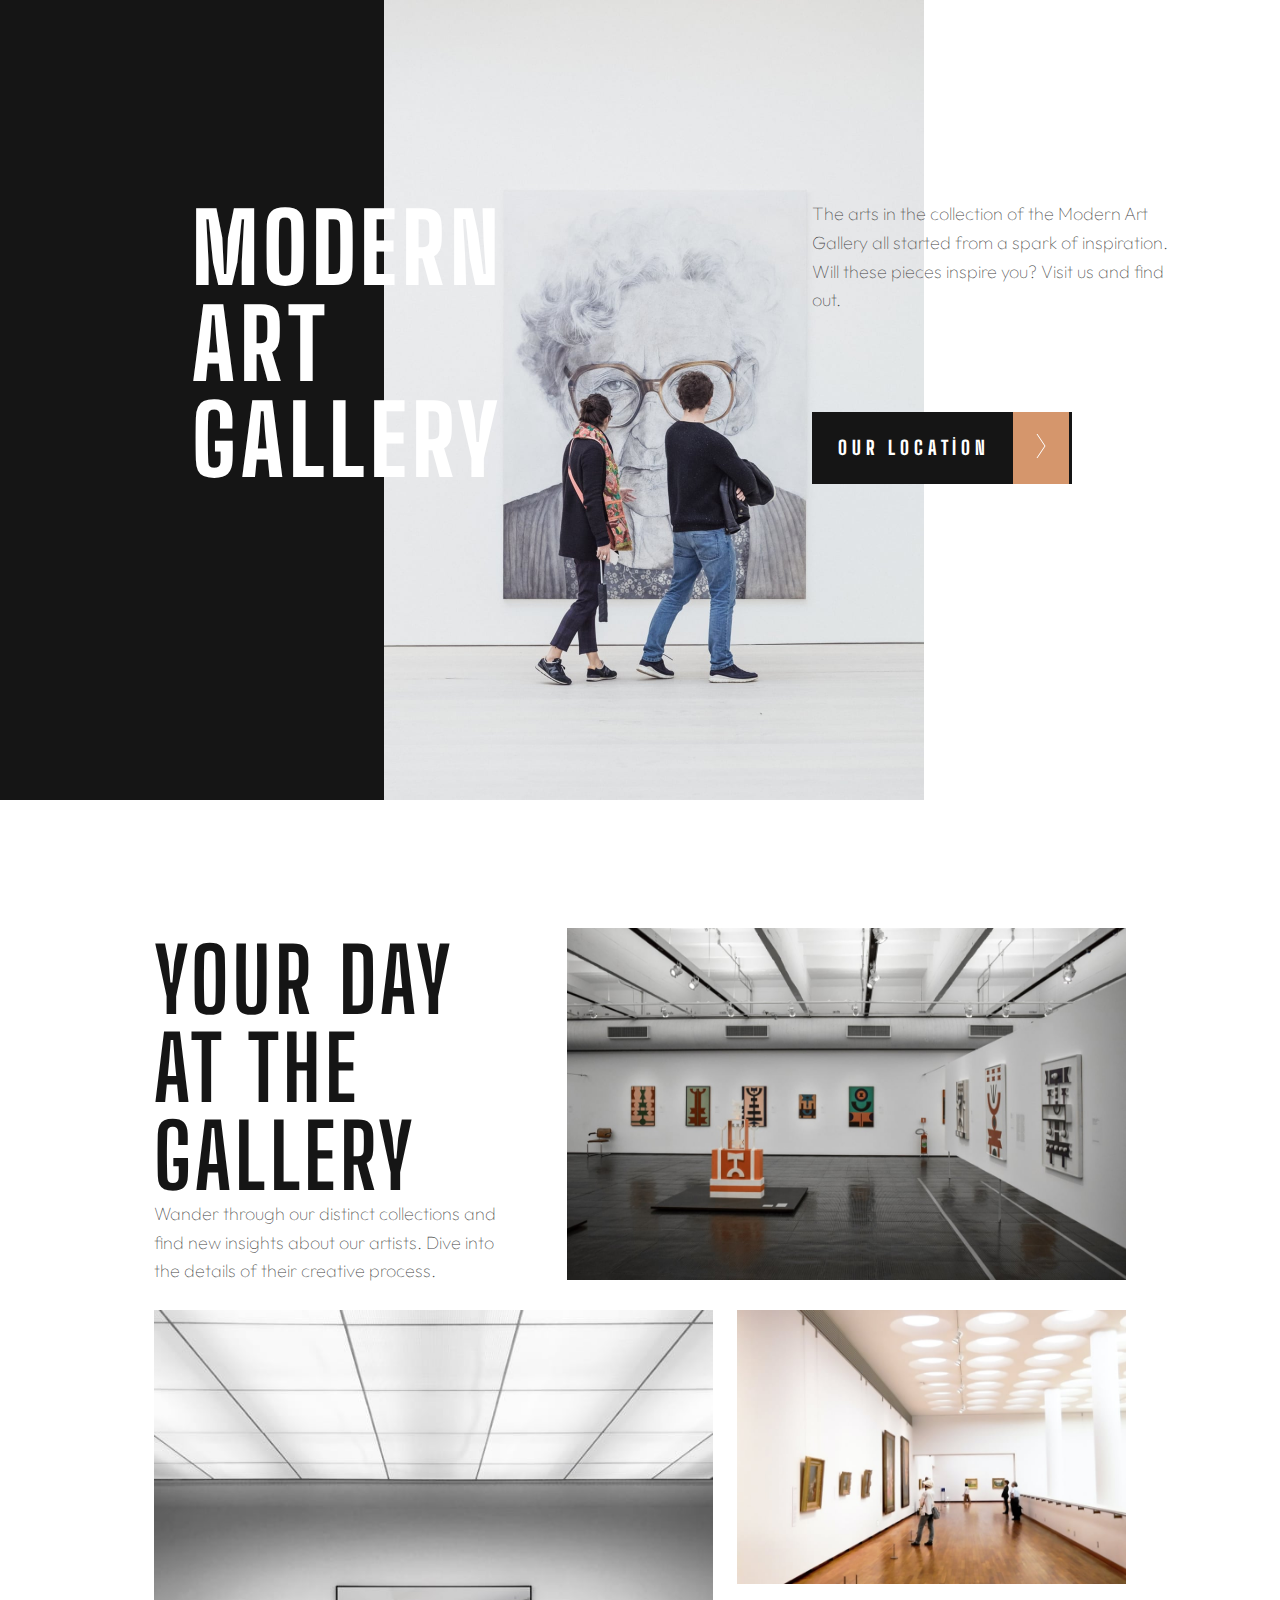
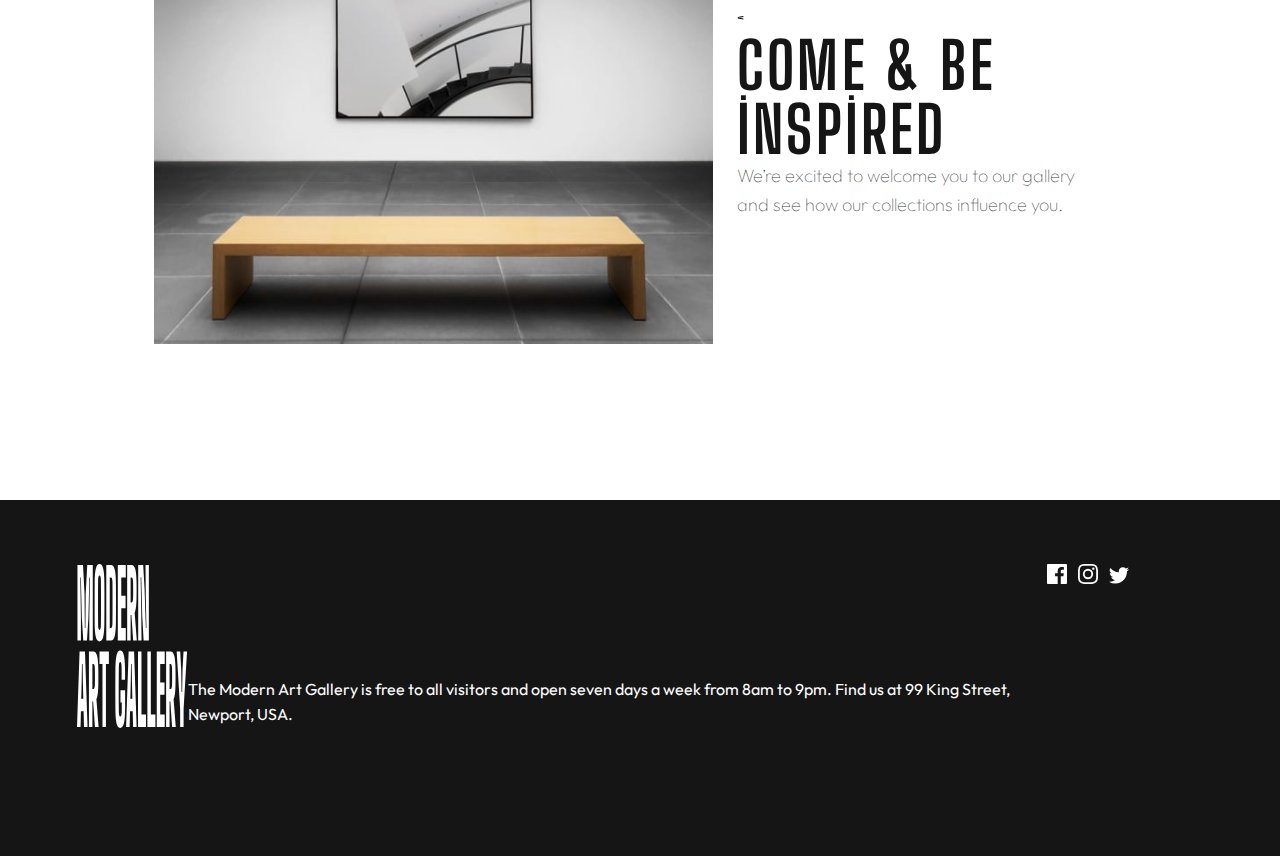
<file: index.html>
<!DOCTYPE html>
<html lang="tr">
<head>
  <meta charset="UTF-8">
  <meta name="viewport" content="width=device-width, initial-scale=1.0">

  <link rel="preconnect" href="https://fonts.googleapis.com">
  <link rel="preconnect" href="https://fonts.gstatic.com" crossorigin>
  <link href="https://fonts.googleapis.com/css2?family=Big+Shoulders+Display:wght@400;500;600;700;900&display=swap" rel="stylesheet">
  <link href="https://fonts.googleapis.com/css2?family=Outfit:wght@300&display=swap" rel="stylesheet">

  <link href="index.css" rel="stylesheet" type="text/css">
  
  <title>Vize Ödevi</title>
</head>
<body>

<main>
  <header>
    <div class="black-box-desk">
    </div>

    <div class="mobile-header">
      <img src="assets/mobile/image-hero@2x.jpg" alt="mobile-hero"/>
    </div>
    <div class="tablet-header">
      <img src="assets/tablet/image-hero@2x.jpg" alt="tablet-hero"/>
    </div>
    <div class="desktop-header">
      <img src="assets/desktop/image-hero@2x.jpg" alt="desktop-hero"/>
    </div>

    <h1>Modern Art Gallery</h1>

    <p>The arts in the collection of the Modern Art Gallery all started
    from a spark of inspiration. Will these pieces inspire you? Visit
    us and find out.</p>


    <div class="buton">
      <a href="location.html">Our Location</a>
    </div>

  </header>


  <div class="icerik">

    <div class="mobile-grid1">
      <img src="assets/mobile/image-grid-1@2x.jpg" alt="grid1"/>
    </div>
    <div class="tablet-grid1">
      <img src="assets/tablet/image-grid-1@2x.jpg" alt="tablet-grid1"/>
    </div>
    <div class="desktop-grid1">
      <img src="assets/desktop/image-grid-1@2x.jpg" alt="desktop-grid1"/>
    </div>

    <div class="grid-title">
      <h2>Your day <br>at the <br>gallery</h2>

      <p>Wander through our distinct collections and find new insights about
      our artists. Dive into the details of their creative process.</p>
    </div>

    <div class="mobile-grid2">
      <img src="assets/mobile/image-grid-2@2x.jpg" alt="mobile-grid2"/>
    </div>
    <div class="tablet-grid2">
      <img src="assets/tablet/image-grid-2@2x.jpg" alt="tablet-grid2"/>
    </div>
    <div class="desktop-grid2">
      <img src="assets/desktop/image-grid-2.jpg" alt="desktop-grid2"/>
    </div>

    <div class="mobile-grid3">
      <img src="assets/mobile/image-grid-3@2x.jpg" alt="mobile-grid3"/>
    </div>
    <div class="tablet-grid3">
      <img src="assets/tablet/image-grid-3@2x.jpg" alt="tablet-grid3"/>
    </div>
    <div class="desktop-grid3">
      <img src="assets/desktop/image-grid-3@2x.jpg" alt="desktop-grid3"/>
    </div>

    <div class="inspiring-section">
      <div class="inspiring-title"><
        <h2>Come &amp; be inspired</h2>
        <p>We’re excited to welcome you to our gallery and see how our collections
        influence you.</p>
      </div>
    </div>
  </div>

  <footer>
    <div class="iletisim">
      <img src="assets/logo-light.svg">
      <p>The Modern Art Gallery is free to all visitors and open seven days a week
      from 8am to 9pm. Find us at 99 King Street, Newport, USA.</p>

      <div class="ikonlar">
        <img id="img-ikonlar" src="assets/icon-facebook.svg">
        <img id="img-ikonlar" src="assets/icon-instagram.svg">
        <img id="img-ikonlar" src="assets/icon-twitter.svg">
      </div>
    </div>
  </footer>

</main>
</body>
</html>
</file>
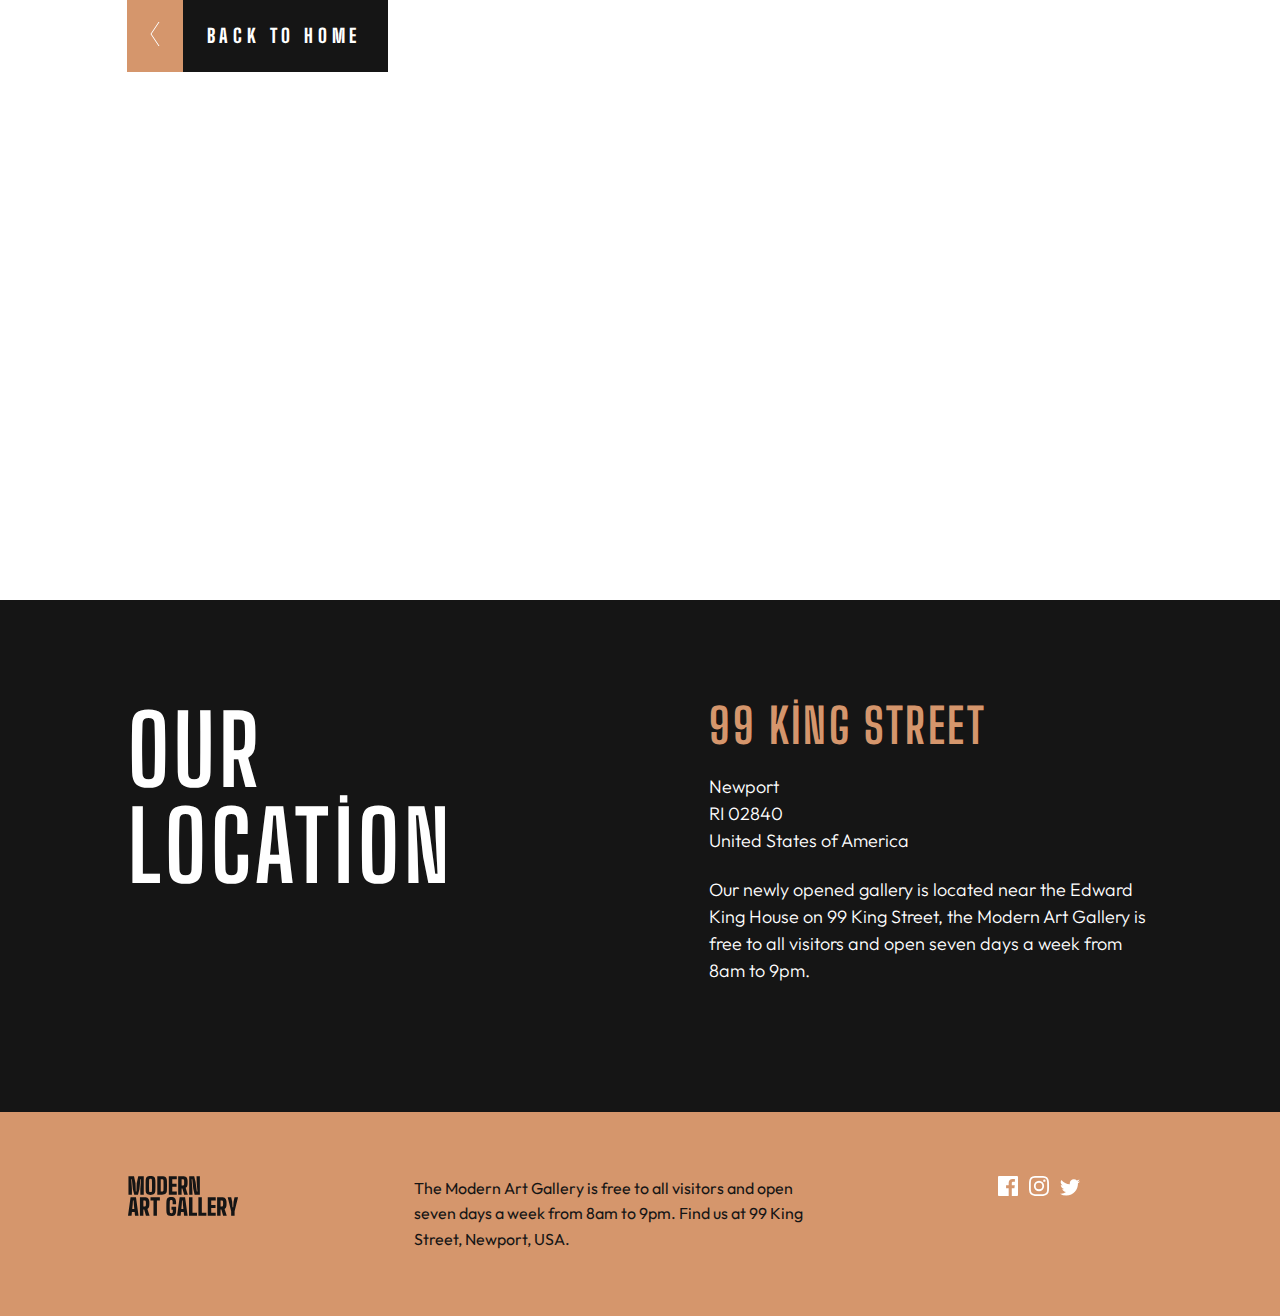
<file: location.html>
<!DOCTYPE html>
<html lang="tr">

<head>
  <meta charset="UTF-8">
  <meta name="viewport" content="width=device-width, initial-scale=1.0">

  <link rel="preconnect" href="https://fonts.googleapis.com">
  <link rel="preconnect" href="https://fonts.gstatic.com" crossorigin>
  <link href="https://fonts.googleapis.com/css2?family=Big+Shoulders+Display:wght@400;500;600;700;800;900&display=swap" rel="stylesheet">
  <link href="https://fonts.googleapis.com/css2?family=Outfit:wght@300&display=swap" rel="stylesheet">
  <link href="location.css" rel="stylesheet" type="text/css">

  <title>Vize Ödevi</title>
</head>

<body>
  <main>
    <div class="buton">
      <a href="index.html">BACK TO HOME</a>
    </div>

    <div id="map"></div>

    <div class="icerik">
      <h1>Our location</h1>

      <div class="text">
        <h2>99 King Street</h2>
        <p>Newport<br>
          RI 02840<br>
          United States of America
        </p>

        <p>Our newly opened gallery is located near the Edward King House on 99 King
          Street, the Modern Art Gallery is free to all visitors and open seven days
          a week from 8am to 9pm.
        </p>
      </div>
    </div>

    <footer>
      <div class="iletisim">
        <a href="index.html">
          <img src="assets/logo-dark.svg">
        </a>

        <p>The Modern Art Gallery is free to all visitors and open seven days a week
          from 8am to 9pm. Find us at 99 King Street, Newport, USA.</p>

        <div class="ikonlar">
          <img id="img-ikonlar" src="assets/icon-facebook.svg">
          <img id="img-ikonlar" src="assets/icon-instagram.svg">
          <img id="img-ikonlar" src="assets/icon-twitter.svg">
        </div>
      </div>
    </footer>
  </main>
</body>

</html>
</file>
<file: index.css>
*{
    margin: 0;
    padding: 0;
    border: 0;
    font-size: 16px;
    font-family: 'Big Shoulders Display', cursive;
    vertical-align: baseline;
    box-sizing: border-box;
}

article, aside, details, figcaption, figure,
footer, header, hgroup, menu, nav, section {
    display: block;
}

.tablet-header{
    display: none;
}
.tablet-grid1{
    display: none;
}
.tablet-grid2{
    display: none;
}
.tablet-grid3{
    display: none;
}
.desktop-header{
    display: none;
}
.desktop-grid1{
    display: none;
}
.desktop-grid2{
    display: none;
}
.desktop-grid3{
    display: none;
}
.black-box-desk{
    display: none;
}


body{
    line-height: 1;
    min-width: 375px;
    max-width: 500px;
    min-height: 100vh;
}

main{
    display: flex;
    flex-direction: column;
    justify-content: center;
}


header img{
    width: 100%;
}

header{
    color: rgb(21, 21, 21);
}

header h1{
    margin: 2% 3%;
    font-size: 3.5em;
    letter-spacing: 0.05em;
    text-transform: uppercase;
    font-weight: 800;
}

header p{
    margin: 0 3%;
    font-size: 1.125em;
    font-weight: lighter;
    line-height: 1.6em;
    color: rgb(68, 68, 68);
    font-family: 'Outfit', sans-serif;
}

.buton {
    display: flex;
    height: 72px;
    margin: 6% 3%;
    width: 260px;
    align-items: center;
    text-transform: uppercase;
    background-color: rgb(21, 21, 21);
    text-align: center;
    cursor: pointer;
}

.buton a{
    text-decoration: none;
    color: rgb(255, 255, 255);
    font-size: 1.2em;
    font-weight: 800;
    letter-spacing: 0.25em;
    margin-left: 10%;
    cursor: pointer;
}

.buton:after{
    content: url(./assets/icon-arrow-right.svg);
    position: relative;
    left: 9%;
    line-height: 5rem;
    width: 56px;
    height: 72px;
    background-color: rgb(213, 150, 108);
}

.buton:hover {
    background-color: rgb(213, 150, 108);
}

.buton:hover::after {
    background-color: rgb(21, 21, 21);
}



.icerik{
    margin: 15% 3%;
}

.mobile-grid1 img{
    width: 100%;
}



.icerik h2{
    margin-top: 2%;
    font-size: 4em;
    font-weight: 700 ;
    letter-spacing: 0.05em;
    text-transform: uppercase;
    color: rgb(21, 21, 21);
}

.icerik p{
    font-size: 1.125em;
    font-weight: lighter;
    line-height: 1.6em;
    color: rgb(68, 68, 68);
    font-family: 'Outfit', sans-serif;
    padding-right: 5%;
}

.mobile-grid2 img{
    margin-top: 3%;
    width: 100%;
}

.mobile-grid3 img{
    margin-top: 3%;
    width: 100%;
}


.grid2-section{
    margin-top: 3%;
    background-color: rgb(21, 21, 21);
}

.grid2-section:hover{
    box-shadow: 0 0 50px 0 rgba(0, 0, 0, 0.2);
}

.grid2-title{
    padding: 8%;
}

.grid2-title h2{
    height: 100%;
    letter-spacing: 0.08em;
    color: rgb(255, 255, 255);
}

.grid2-title p{
    color: rgb(255, 255, 255);
    padding: 0;
}


footer{
    margin-top: 10%;
    background-color: rgb(21, 21, 21);
    width: 100%;
}

.iletisim{
    margin: 10% 8%;
}

.iletisim p{
    margin-top: 10%;
    color: rgb(255, 255, 255);
    font-family: 'Outfit', sans-serif;
    font-size: 1em;
    line-height: 1.6em;
}

.ikonlar{
    margin-top: 10%;
}

#img-ikonlar{
    margin-right: 5%;
    cursor: pointer;
}



@media screen and (min-width: 500px) and (max-width: 768px) {

    body {
        margin: 0 auto;
    }

}

@media screen and (min-width: 768px) {

    .mobile-header {
        display: none;
    }
    .mobile-grid1 {
        display: none;
    }
    .mobile-grid2 {
        display: none;
    }
    .mobile-grid3 {
        display: none;
    }



    body {
        margin: 0;
        min-width: 768px;
        max-width: 930px;
    }



    header {
        display: grid;
        grid-template-columns: repeat(4, 25%);
        grid-template-rows: repeat(5, 1fr);
        gap: 0;
    }

    .tablet-header {
        display: block;
        width: 437px;
        height: 700px;
        grid-column: 1/4;
        grid-row: 1/6;
    }

    header img {
        width: 100%;
    }

    header h1 {
        font-weight: 800;
        grid-column: 3/4;
        grid-row: 2/4;
        font-size: 5.5em;
    }

    header p {
        width: 20em;
        grid-column: 3/4;
        grid-row: 4;
    }

    .buton {
        grid-column: 3/4;
        grid-row: 5/7;
        width: 260px;
    }



    .icerik {
        margin: 10% 6%;
        display: grid;
        gap: .5rem;
        grid-template-columns: 1fr 18% 1fr;
        grid-template-rows: auto auto 1fr;
    }

    .grid-title {
        grid-column: 1;
        grid-row: 1/2;
    }

    .grid-title h2 {
        font-size: 4.5em;
    }


    .tablet-grid1 {
        display: block;
        grid-column: 2/4;
        grid-row: 1/2;
    }

    .tablet-grid1 img {
        width: 100%;
    }

    .tablet-grid2 {
        display: block;
        grid-column: 1/3;
        grid-row: 2/4;
    }

    .tablet-grid2 img {
        width: 100%;
    }

    .tablet-grid3 {
        display: block;
        grid-column: 3/4;
        grid-row: 2/3;
    }

    .tablet-grid3 img {
        width: 100%;
    }

    .grid2-section{
        grid-column: 3/4;
        grid-row: 3;
        width: 100%;
        margin: 0;
    }


    .iletisim{
        margin: 5% 6% 10% 6%;
        display: flex;
        flex-direction: row;
        justify-content: space-between;
    }

    .iletesim p{
        width: 40%;
        margin: 0;
    }

    .ikonlar{
        margin: 0;
        width: 15%;
    }
}


@media screen and (min-width: 950px) and (max-width: 1200px) {

    body {
        margin: 0 auto;
    }
}

@media screen and (min-width: 1200px){

    .tablet-header{
        display: none;
    }
    .tablet-grid1{
        display: none;
    }
    .tablet-grid2{
        display: none;
    }
    .tablet-grid3{
        display: none;
    }


    body{
        min-width: 1200px;
        max-width: 1500px;
        margin: 0 auto;
    }

    header {
        display: grid;
        grid-template-columns: 15% 15% 15% 18% 15% 15% 15% 15%;;
        grid-template-rows: repeat(3, 25%);
        gap: 0;
    }

    .black-box-desk{
        display: block;
        width:450px;
        height: 800px;
        background-color: rgb(21, 21, 21);
        grid-column: 1/3;
        grid-row: 1/5;
    }

    .desktop-header {
        display: block;
        width: 540px;
        height: 800px;
        grid-column: 3/6;
        grid-row: 1/5;
    }

    header img {
        width: 100%;
    }

    header h1 {
        font-size: 6em;
        font-weight: 800;
        grid-column: 2/4;
        grid-row: 2/4;
        color: rgb(255, 255, 255);
        margin: 0;
    }

    header p {
        width: 20em;
        grid-column: 5;
        grid-row: 2;
    }

    .buton {
        grid-column: 5;
        grid-row: 3;
        width: 260px;
    }


    .icerik {
        margin: 10% 12%;
        display: grid;
        gap: 1.5rem;
        grid-template-columns: 1fr 15% 1fr;
        grid-template-rows: auto auto 1fr;
    }

    .grid-title {
        grid-column: 1;
        grid-row: 1/2;
    }

    .grid-title h2 {
        font-size: 5.5em;
    }

    .desktop-grid1 {
        display: block;
        grid-column: 2/4;
        grid-row: 1/2;
    }

    .desktop-grid1 img {
        width: 100%;
    }

    .desktop-grid2 {
        display: block;
        grid-column: 1/3;
        grid-row: 2/4;
    }

    .desktop-grid2 img {
        width: 100%;
    }

    .desktop-grid3 {
        display: block;
        grid-column: 3/4;
        grid-row: 2;
    }

    .desktop-grid3 img {
        width: 100%;
    }

    .grid2-section{
        grid-column: 3/4;
        grid-row: 3/4;
        width: 100%;
    }

    .grid2-title{
         padding: 10%;
     }

    footer{
        margin-top: 2%;
    }

    .iletesim{
        margin: 5% 10% 5% 10%;
    }
}
</file>
<file: location.css>
*{
    margin: 0;
    padding: 0;
    border: 0;
    font-size: 16px;
    font-family: 'Big Shoulders Display', cursive;
    vertical-align: baseline;
    box-sizing: border-box;
}

article, aside, details, figcaption, figure,
footer, header, hgroup, menu, nav, section {
    display: block;
}

body{
    line-height: 1;
    min-width: 375px;
    max-width: 500px;
    min-height: 100vh;
}

main{
    display: flex;
    flex-direction: column;
    justify-content: center;
}

.buton {
    position: absolute;
    display: flex;
    align-items: center;
    justify-content: center;
    text-decoration: none;
    top: 0;
    width: 260px;
    height: 72px;
    background-color: rgb(21, 21, 21);
    cursor: pointer;
    z-index: 1;
}

.buton a{
    text-decoration: none;
    color: rgb(255, 255, 255);
    font-size: 1.2em;
    font-weight: 800;
    letter-spacing: 0.25em;
    margin-left: 20%;
}

.buton:after{
    position: absolute;
    text-align: center;
    line-height: 5rem;
    right: 205px;
    content: url(./assets/icon-arrow-left.svg);
    width: 56px;
    height: 72px;
    background-color: rgb(213, 150, 108);
}

.buton:hover {
    background-color: rgb(213, 150, 108);
}

.buton:hover::after {
    background-color: rgb(21, 21, 21);
}

#map{
    position: relative;
    top: 0;
    bottom: 0;
    left: 0;
    right: 0;
    height: 600px;
    width: 100%;
    z-index: 0;

}

.icerik {
    padding: 8% 3% 15% 3%;
    width: 100%;
    background-color: rgb(21, 21, 21);
    color: rgb(255, 255, 255);
}

.icerik h1{
    font-size: 4.07em;
    letter-spacing: 0.05em;
    text-transform: uppercase;
    font-weight: 700;
    padding-right: 30%;
}

.icerik h2{
    font-size: 2.5em;
    font-weight: 700 ;
    letter-spacing: 0.05em;
    text-transform: uppercase;
    color:rgb(213, 150, 108);
}

.icerik p{
    margin-top: 5%;
    font-size: 1.125em;
    font-weight: 300;
    line-height: 1.5em;
    color: rgb(255, 255, 255);
    font-family: 'Outfit', sans-serif;
}


footer{
    background-color: rgb(213, 150, 108);
    color: rgb(21, 21, 21);
    width: 100%;
}

footer a{
    text-decoration: none;
}



.iletisim{
    margin: 10% 8%;
}

.iletisim p{
    margin-top: 10%;
    font-family: 'Outfit', sans-serif;
    font-size: 1em;
    line-height: 1.6em;
}

.ikonlar{
    margin-top: 10%;
}

#img-ikonlar{
    margin-right: 5%;
    cursor: pointer;
}




@media screen and (min-width: 500px) {

    body {
        margin: 0 auto;
    }
}


@media screen and (min-width: 768px) {


    body {
        min-width: 768px;
        max-width: 930px;
    }


    .icerik {
        display: inline-flex;
        padding: 8% 5% 10% 5%;
    }

    .icerik h1 {
        font-size: 5em;
        padding-right: 12%;
        cursor: default;
    }



    .iletisim {
        margin: 5% 6% 10% 6%;
        display: flex;
        flex-direction: row;
        justify-content: space-between;
    }

    .iletisim p {
        width: 40%;
        margin: 0;
    }

    .ikonlar {
        margin: 0;
        width: 15%;
    }
}



@media screen and (min-width: 950px) and (max-width: 1200px) {

    body {
        margin: 0 auto;
    }
}

@media screen and (min-width: 1200px) {


    body {
        min-width: 1200px;
        max-width: 1500px;
        margin: 0 auto;
    }

    .buton{
        left: 10%;
    }


    .icerik {
        display: inline-flex;
        padding: 8% 10% 10% 10%;
    }

    .icerik h1 {
        font-size: 6em;
        padding-right: 25%;
    }

    .icerik h2 {
        font-size: 3em;
    }

    .iletisim {
        margin: 5% 10% 5% 10%;
    }

}
</file>
